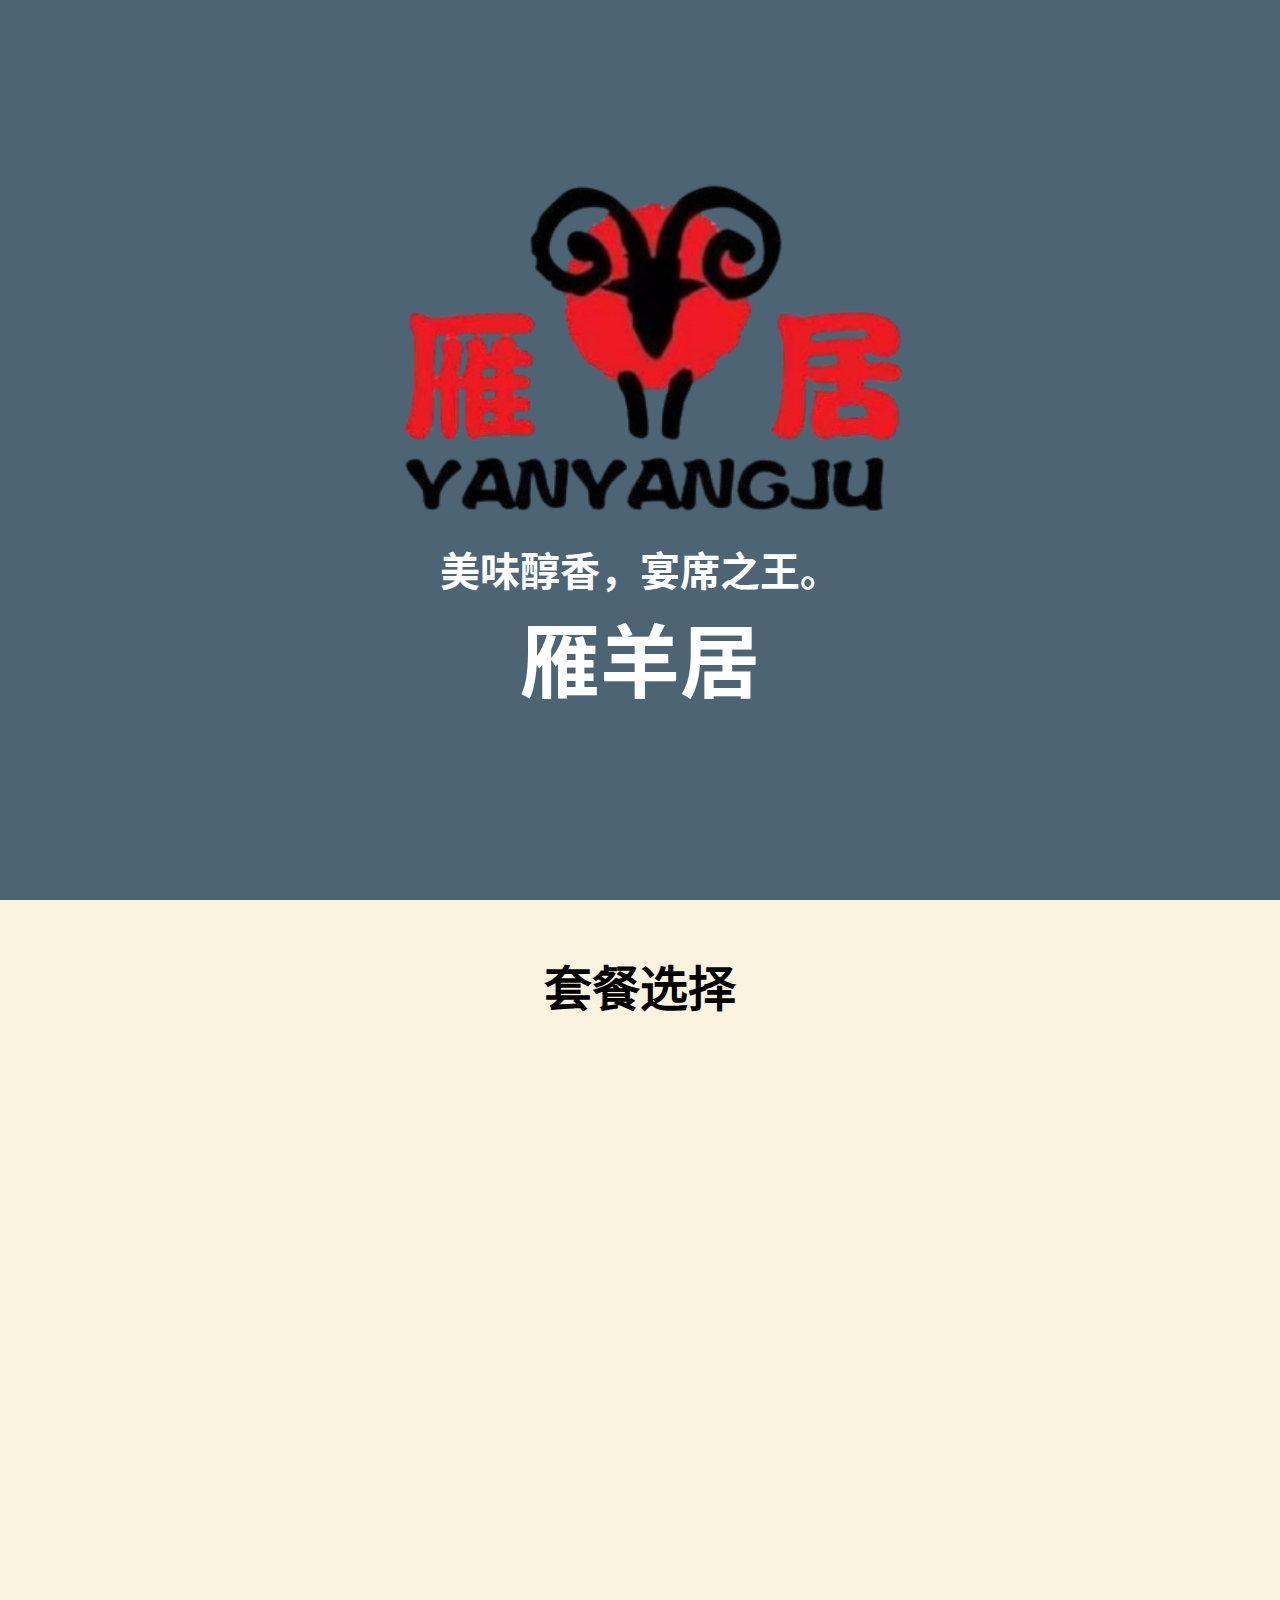
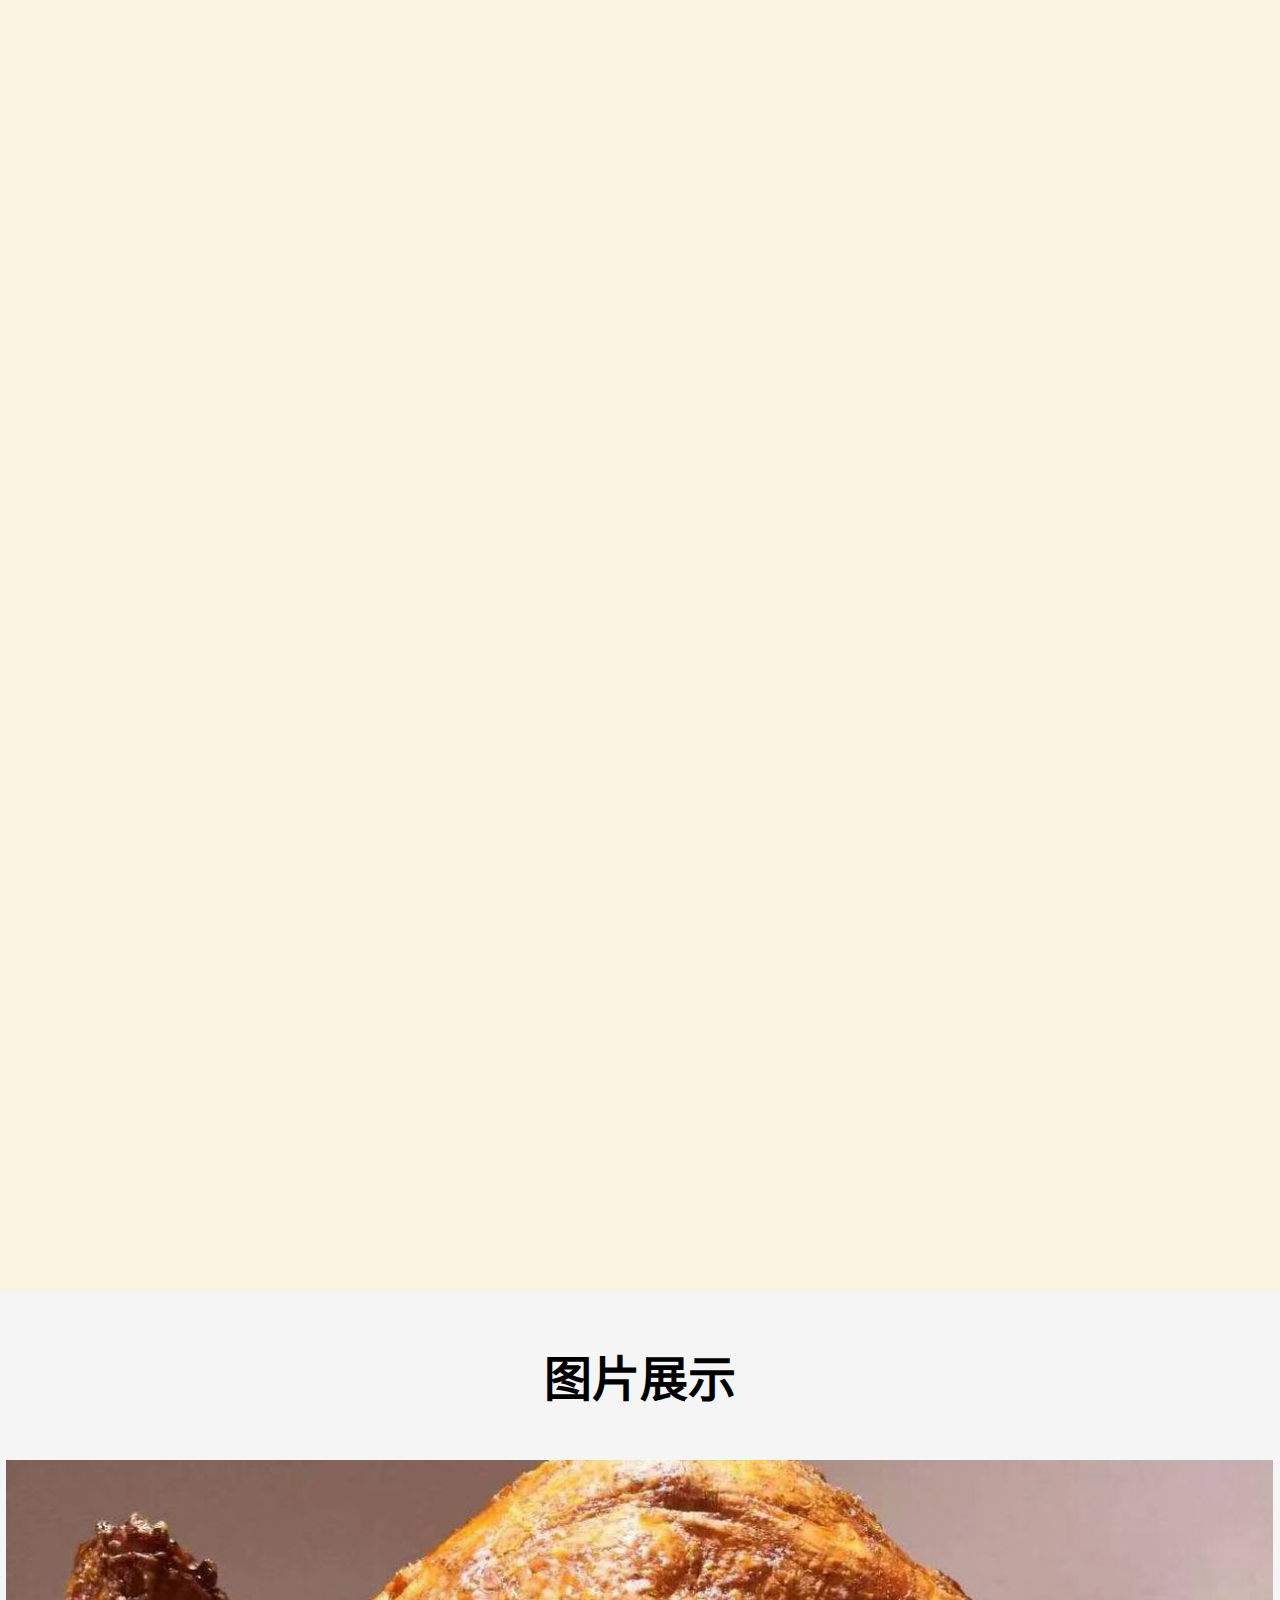
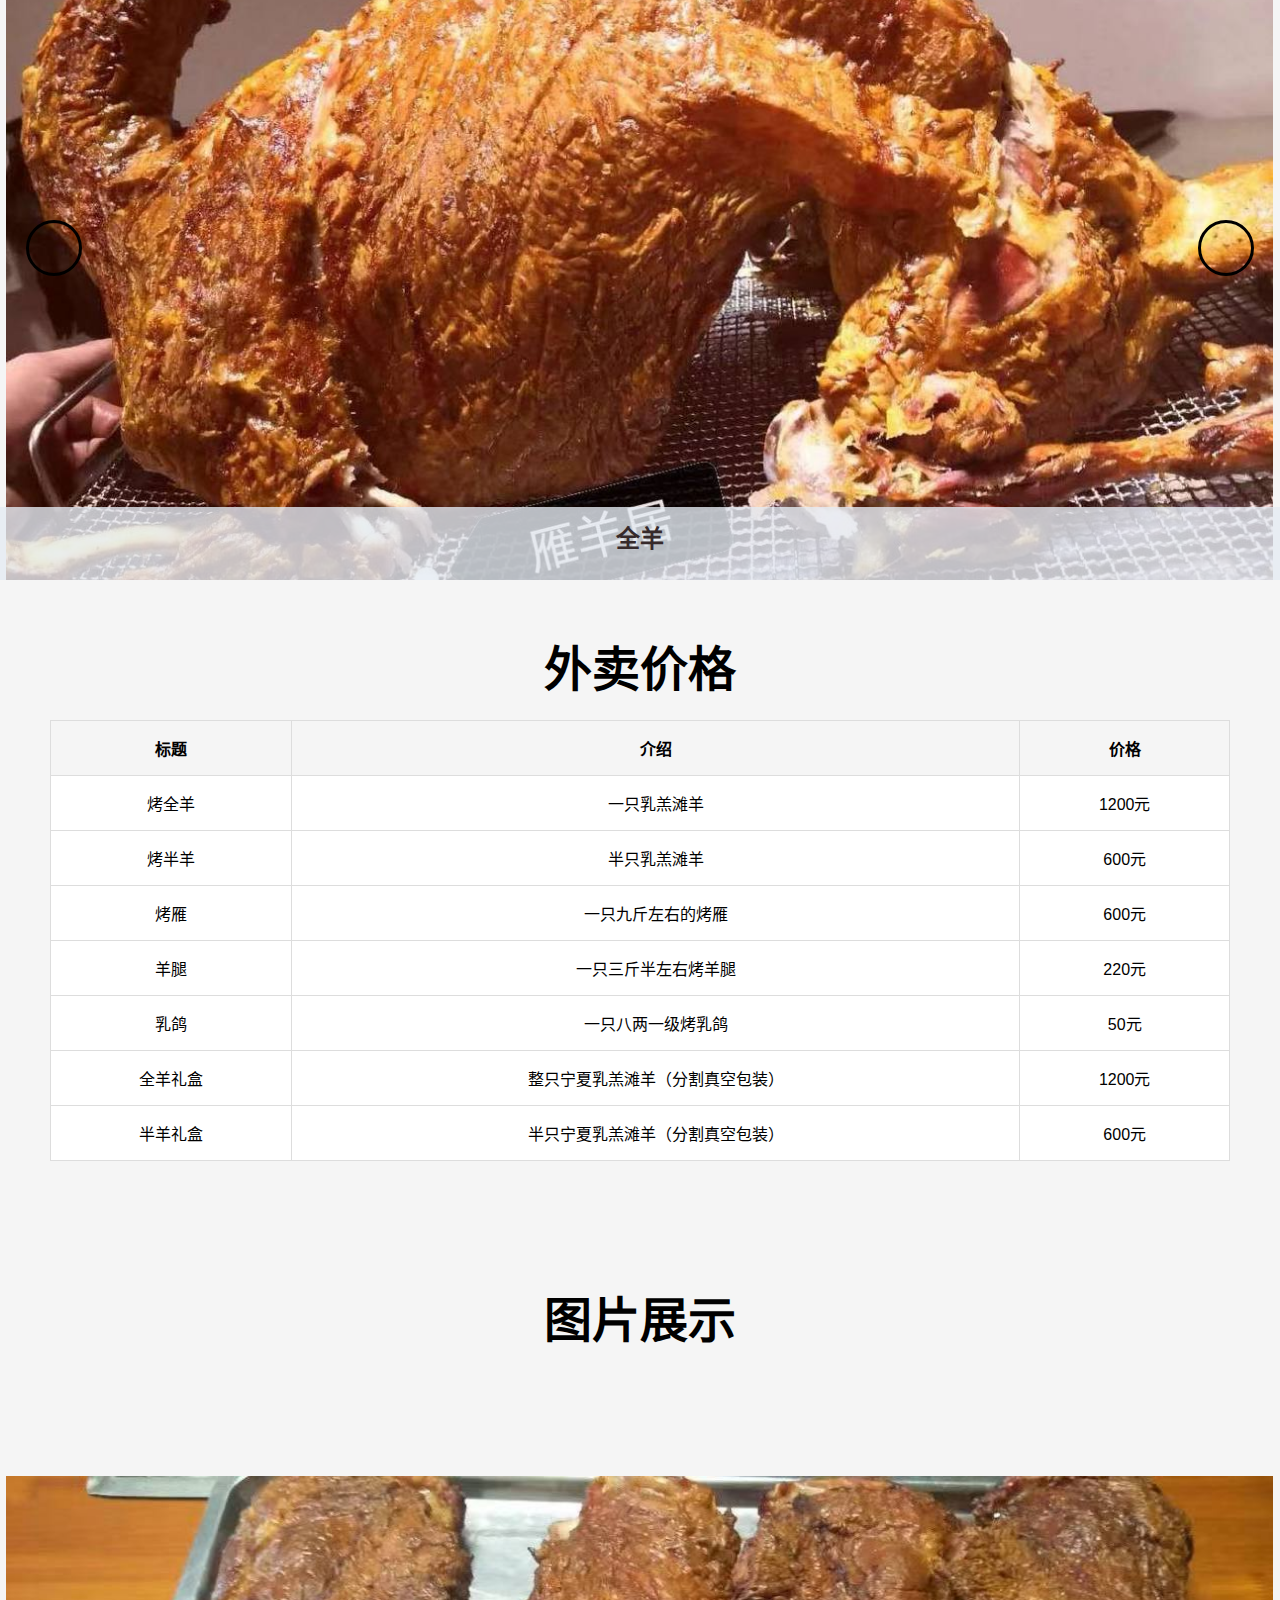
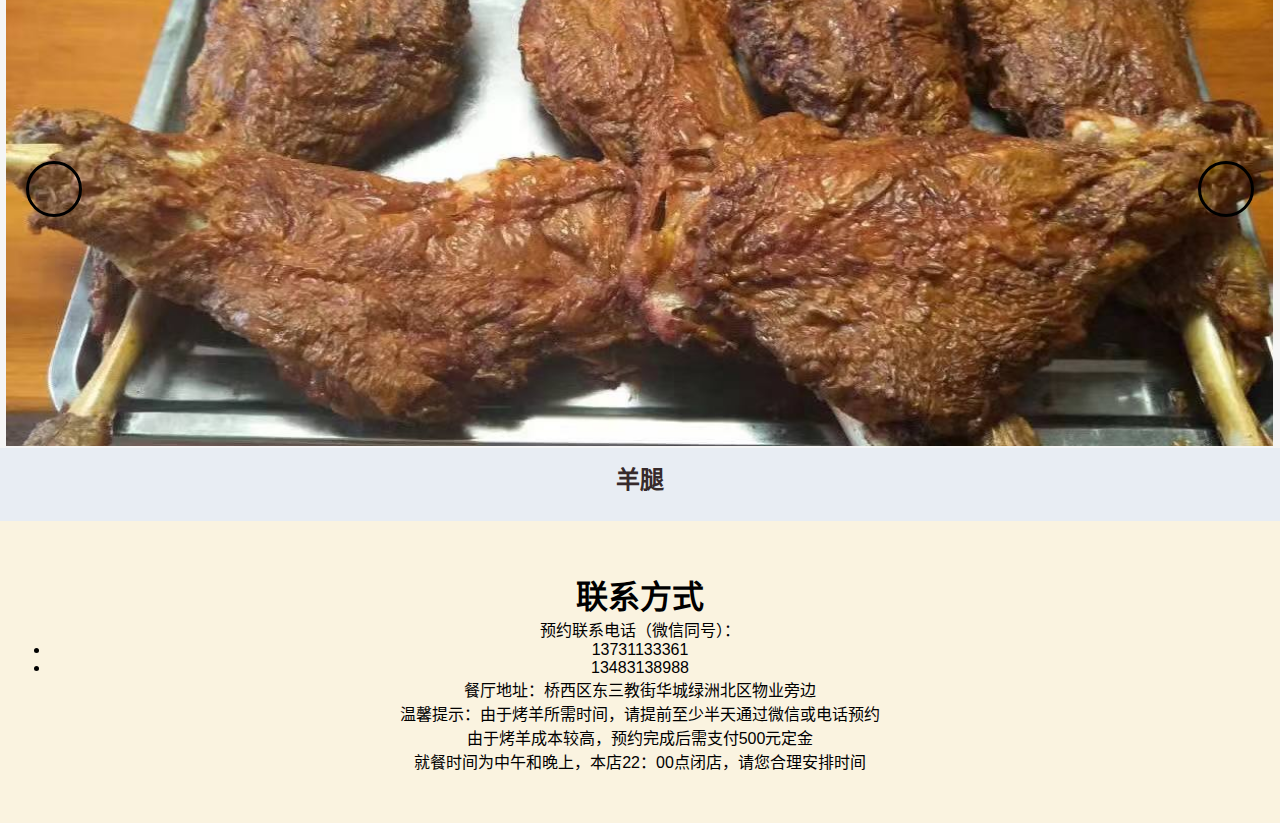
<file: index.html>
<!DOCTYPE html>
<html lang="zh-CN">
<head>
    <meta charset="UTF-8">
    <meta name="viewport" content="width=device-width, initial-scale=1.0">
    <title>雁羊居</title>
    <link rel="stylesheet" href="css/style.css">
</head>
<body>
    <!-- <nav class="nav">
        <div class="container">
            <h1 class="logo"><a href="#">雁羊居</a></h1>
            <ul>
                <li><a href="#section-intro">简介</a></li>
                <li><a href="#room">房间</a></li>
                <li><a href="#set">套餐</a></li>
                <li><a href="#single">外卖</a></li>
                <li><a href="#contact">联系</a></li>
            </ul>
        </div>
    </nav> -->
        <!-- Section 1 带入 -->
        <section id="top" class="section-intro">
            <!-- <div class="background" style="background-image: url('assets/images/image1.jpg');"> -->
                <div class="background-overlay"></div> <!-- 添加背景遮罩层 -->
                <div class="content-overlay">
                    <img src="assets/images/logo-removebg-preview.png" alt="logo" class="logo">
                    <h2>美味醇香，宴席之王。</h2>
                    <h1 class="custom-font">雁羊居</h1>
                </div>
            <!-- </div> -->
        </section>
    


</section>

<!-- Section 4 套餐 -->
    <section id="set" class="section-packages">
        <h1>套餐选择</h1>
        <div class="package">
            <!-- <div class="package-item card box" onclick="location.href='./set_meal/set1.html'">
                <div class="card-header">
                    <img src="assets/images/image8.jpg" alt="雁羊高照">
                </div>
                <div class="card-content">
                    <h2 class="card-title">雁羊高照</h2>
                    <p class="card-price">1880 元</p>
                </div>
            </div> -->
            <!-- onclick="location.href='./set_meal/set1.html'" -->
            
            <!-- <div class="package-item card box" onclick="location.href='./set_meal/set2.html'">
                <div class="card-header">
                    <img src="assets/images/image9.jpg" alt="全羊套餐">
                </div>
                <div class="card-content">
                    <h2 class="card-title">全羊套餐</h2>
                    <p class="card-price">1880 元</p>
                </div>
            </div> -->
        
            <!-- <div class="package-item card box" onclick="location.href='./set_meal/set3.html'">
                <div class="card-header">
                    <img src="assets/images/image10.jpg" alt="烤雁套餐">
                </div>
                <div class="card-content">
                    <h2 class="card-title">烤雁套餐</h2>
                    <p class="card-price">1480 元</p>
                </div>
            </div> -->
            <div class="details-item card box">
                <div class="card-content">
                    <h2 class="card-title">雁羊高照</h2>
                    <ul>
                        <div class = "main-dish">
                            <li>一只烤雁，两只烤乳鸽</li>
                            <li>半只乳羔滩羊</li>
                        </div>
                        </ul>
                        <ul>
                        <li>爽口配菜</li>
                        <li>餐前养生粥</li>
                        <li>两个烤馕</li>
                        <li>手抓饭</li>
                        <li>滋补羊汤</li>
                        <li>2例果盘</li>
                        <li>1880元</li>
                    </ul>
                    <!-- <a class="card-link" href="./set_meal/set3.html">点击获得详情</a> -->
                </div>
            </div>
            <!-- <div class="package-item card box" onclick="location.href='./set_meal/set4.html'">
                <div class="card-header">
                    <img src="assets/images/image11.jpg" alt="半羊套餐">
                </div>
                <div class="card-content">
                    <h2 class="card-title">半羊套餐</h2>
                    <p class="card-price">1280 元</p>
                </div>
            </div> -->
            <div class="details-item card box">
                <div class="card-content">
                    <h2 class="card-title">烤雁套餐</h2>
                    <ul>
                        <div class="main-dish">
                            <li>一只烤雁，一只羊腿</li>
                            <li>两只烤乳鸽</li>
                        </div>

                        </ul>
                        <ul>
                        <li>餐前养生粥</li>
                        <li>两个烤馕</li>
                        <li>手抓饭</li>
                        <li>滋补羊汤</li>
                        <li>2例果盘</li>
                        <li>1480元</li>
                    </ul>
                    <!-- <a class="card-link" href="./set_meal/set4.html">点击获得详情</a> -->
                </div>
            </div>
            <div class="details-item card box">
                <div class="card-content">
                    <h2 class="card-title">全羊套餐</h2>
                    <div class="main-dish">
                        <ul>
                            <li>一只乳羔滩羊</li>
                        </ul>
                    </div>
                    
                    <ul>
                        <li>爽口配菜</li>
                        <li>餐前养生粥</li>
                        <li>两个烤馕</li>
                        <li>手抓饭</li>
                        <li>滋补羊汤</li>
                        <li>2例果盘</li>
                        <li>1880元</li>
                    </ul>
                    <!-- <a class="card-link" href="./set_meal/set1.html">点击获得详情</a> -->
                </div>
            </div>
            <div class="details-item card box">
                <div class="card-content">
                    <h2 class="card-title">半羊套餐</h2>
                    <ul>
                        <div class="main-dish">
                            <li>半只乳羔滩羊</li>
                        </div>
                    </ul>
                    <ul>
                        <li>爽口配菜</li>
                        <li>餐前养生粥</li>
                        <li>两个烤馕</li>
                        <li>手抓饭</li>
                        <li>滋补羊汤</li>
                        <li>2例果盘</li>
                        <li>1280元</li>
                    </ul>
                    <!-- <a class="card-link" href="./set_meal/set2.html">点击获得详情</a> -->
                </div>
            </div>
        </div>
    </section>

   <!-- Section 5 外卖/就餐附加 -->
   
   <section id="single" class="section-5">
    <h1>图片展示</h1>
   </section>
   
<section class="slider">
    <div class="slide current">
        <div class="content">
            <h1>全羊</h1>
            <!-- <p>一只烤羊 - 1200 元</p> -->
        </div>
    </div>
    <div class="slide">
        <div class="content">
            <h1>烤雁</h1>
            <!-- <p>一只烤雁 - 600 元</p> -->
        </div>
    </div>
    <div class="slide">
        <div class="content">
            <h1>房间</h1>
            <!-- <p>整羊礼盒 - 1200 元</p> -->
        </div>
    </div>
    <div class="slide">
        <div class="content">
            <h1>房间</h1>
            <!-- <p>半羊礼盒 - 600 元</p> -->
        </div>
    </div>
    <div class="slide">
        <div class="content">
            <h1>房间</h1>
            <!-- <p>半羊礼盒 - 600 元</p> -->
        </div>
    </div>

    <!-- 将按钮放在滑动容器内 -->
    <div class="buttons">
        <button id="prev"><i class="fas fa-arrow-left"></i></button>
        <button id="next"><i class="fas fa-arrow-right"></i></button>
    </div>
</section>

<!-- Section 5 外卖价格 -->
<section id="price" class="section-5">
    <h1>外卖价格</h1>
    <table class="price-table">
        <thead>
            <tr>
                <th>标题</th>
                <th>介绍</th>
                <th>价格</th>
            </tr>
        </thead>
        <tbody>
            <tr>
                <td>烤全羊</td>
                <td>一只乳羔滩羊</td>
                <td>1200元</td>
            </tr>
            <tr>
                <td>烤半羊</td>
                <td>半只乳羔滩羊</td>
                <td>600元</td>
            </tr>
            <tr>
                <td>烤雁</td>
                <td>一只九斤左右的烤雁</td>
                <td>600元</td>
            </tr>
            <tr>
                <td>羊腿</td>
                <td>一只三斤半左右烤羊腿</td>
                <td>220元</td>
            </tr>
            <tr>
                <td>乳鸽</td>
                <td>一只八两一级烤乳鸽</td>
                <td>50元</td>
            </tr>
            <tr>
                <td>全羊礼盒</td>
                <td>整只宁夏乳羔滩羊（分割真空包装）</td>
                <td>1200元</td>
            </tr>
            <tr>
                <td>半羊礼盒</td>
                <td>半只宁夏乳羔滩羊（分割真空包装）</td>
                <td>600元</td>
            </tr>
        </tbody>
    </table>
</section>


<!-- Section 5 外卖/就餐附加 -->
   
<section id="single" class="section-5">
    <h1>图片展示</h1>
   </section>
   
<section class="slider">
    <div class="room-slide current">
        <div class="content">
            <h1>羊腿</h1>
            <!-- <p>一只烤羊 - 1200 元</p> -->
        </div>
    </div>
    <div class="room-slide">
        <div class="content">
            <h1>鸽子</h1>
            <!-- <p>一只烤雁 - 600 元</p> -->
        </div>
    </div>
    <div class="room-slide">
        <div class="content">
            <h1>全羊礼盒</h1>
            <!-- <p>整羊礼盒 - 1200 元</p> -->
        </div>
    </div>
    <div class="room-slide">
        <div class="content">
            <h1>半羊礼盒</h1>
            <!-- <p>半羊礼盒 - 600 元</p> -->
        </div>
    </div>
    <div class="room-slide">
        <div class="content">
            <h1>全羊加两只鸽子</h1>
            <!-- <p>半羊礼盒 - 600 元</p> -->
        </div>
    </div>

    <!-- 将按钮放在滑动容器内 -->
    <div class="buttons">
        <button id="room-prev"><i class="fas fa-arrow-left"></i></button>
        <button id="room-next"><i class="fas fa-arrow-right"></i></button>
    </div>
</section>

    <!-- Section 6 联系方式 -->
    <section id="contact" class="section-contact">
        <h1>联系方式</h1>
        <p>预约联系电话（微信同号）：</p>
        <ul>
            <li>13731133361</li>
            <li>13483138988</li>
        </ul>
        <p>餐厅地址：桥西区东三教街华城绿洲北区物业旁边</p>
        <p>温馨提示：由于烤羊所需时间，请提前至少半天通过微信或电话预约</p>
        <p>由于烤羊成本较高，预约完成后需支付500元定金</p>
        <p>就餐时间为中午和晚上，本店22：00点闭店，请您合理安排时间</p>
    </section>

    <script src="js/script.js"></script>
</body>
</html>
</file>
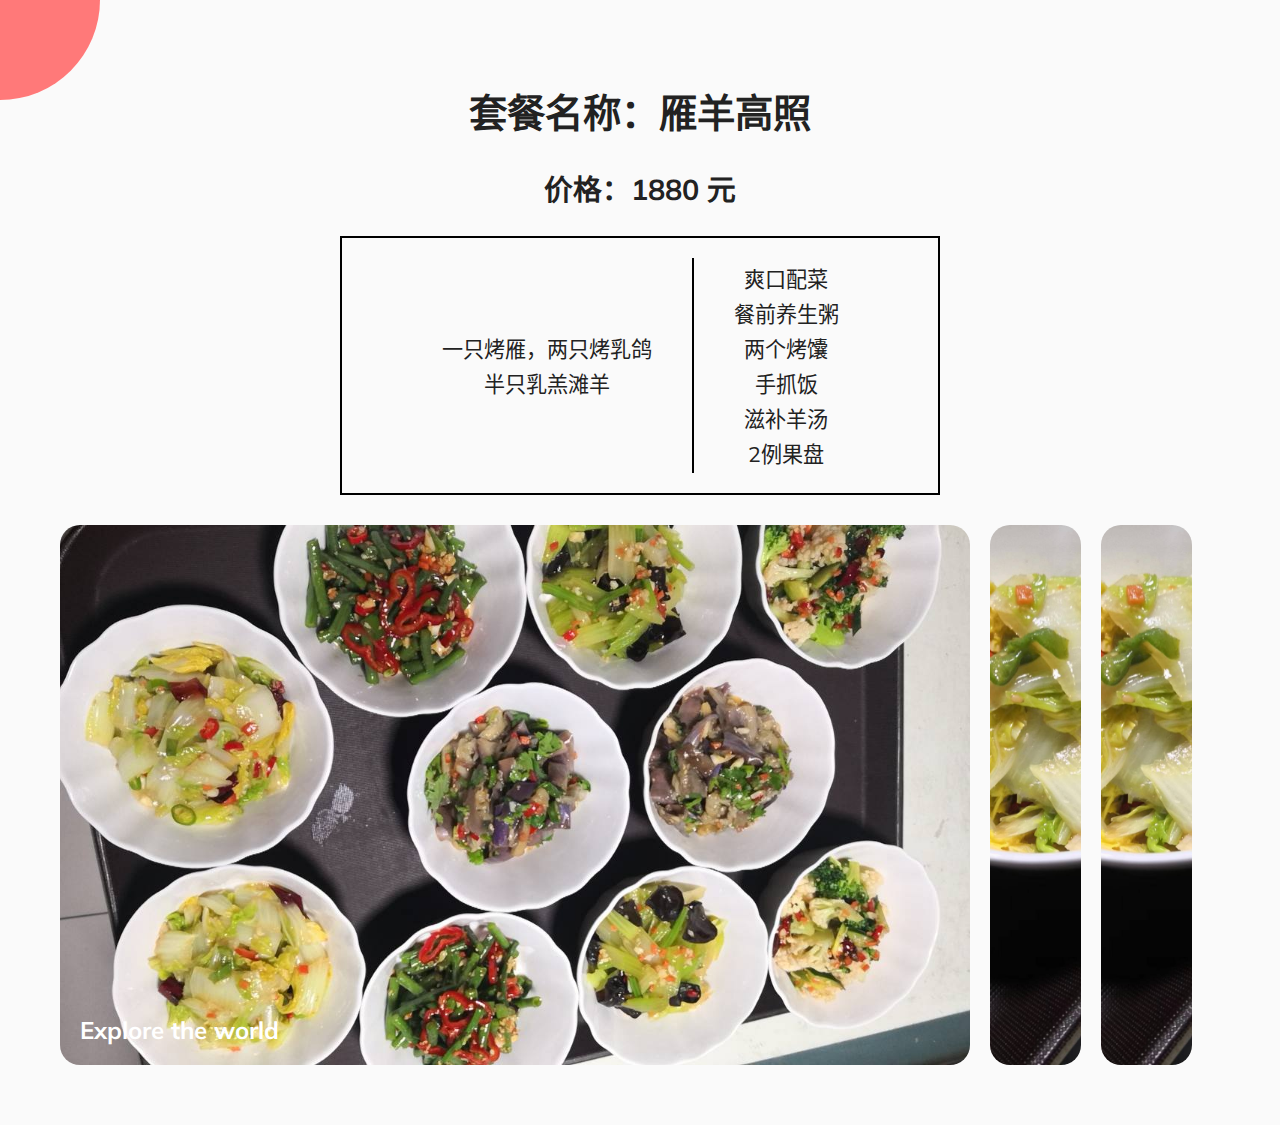
<file: set_meal/set1.html>
<!DOCTYPE html>
<html lang="zh-CN">
<head>
    <meta charset="UTF-8">
    <meta name="viewport" content="width=device-width, initial-scale=1.0, user-scalable=no">
    <title>雁羊居 - 雁羊高照套餐</title>
    <link rel="stylesheet" href="../css/meal_style.css">
    <link rel="stylesheet" href="https://cdnjs.cloudflare.com/ajax/libs/font-awesome/5.14.0/css/all.min.css"
            integrity="sha512-1PKOgIY59xJ8Co8+NE6FZ+LOAZKjy+KY8iq0G4B3CyeY6wYHN3yt9PW0XpSriVlkMXe40PTKnXrLnZ9+fkDaog=="
            crossorigin="anonymous" />
</head>

<body>


  <div class="container2"> 
    <div class="circle-container">
      <div class="circle">
        <button id="close">
          <i class="fas fa-times"></i>
        </button>
        <button id="open">
          <i class="fas fa-bars"></i>
        </button>
      </div>
    </div>
<!-- 新增的套餐信息部分 -->
<div class="meal-info">
    <h2>套餐名称：雁羊高照</h2>
    <p>价格：1880 元</p>
    <div class="meal-box">
        <div class="meal-list">
            <ul>
              <li>一只烤雁，两只烤乳鸽</li>
              <li>半只乳羔滩羊</li>
            </ul>
            <div class="divider"></div> <!-- 添加分隔线 -->
            <ul>
              <li>爽口配菜</li>
              <li>餐前养生粥</li>
              <li>两个烤馕</li>
              <li>手抓饭</li>
              <li>滋补羊汤</li>
              <li>2例果盘</li>
            </ul>
        </div>
    </div>
</div>

<!-- 图片展示部分 -->
<div class="container">
  <div
    class="panel active"
    style="
      background-image: url('../assets/images/set1_1.jpg');
    "
  >
    <h3>Explore the world</h3>
  </div>
  <div
    class="panel"
    style="
      background-image: url('../assets/images/set1_2.jpg');
    "
  >
    <h3>Explore the world</h3>
  </div>
  <div
    class="panel"
    style="
      background-image: url('../assets/images/set1_3.jpg');
    "
  >
    <h3>Explore the world</h3>
  </div>
</div>
</div>
<nav>
  <ul>
    <li><i class="fas fa-home"></i> <a href="../index.html"> 返回</a></li>
    <li><i class="fas fa-utensils"></i><a href="./set1.html" class="current"> 套餐一</a></li>
    <li><i class="fas fa-utensils"></i><a href="./set2.html"> 套餐二</a></li>
    <li><i class="fas fa-utensils"></i><a href="./set3.html"> 套餐三</a></li>
    <li><i class="fas fa-utensils"></i><a href="./set4.html"> 套餐四</a></li>
  </ul>
</nav>
<script src="../js/meal.js"></script>
</body>
</html>
</file>
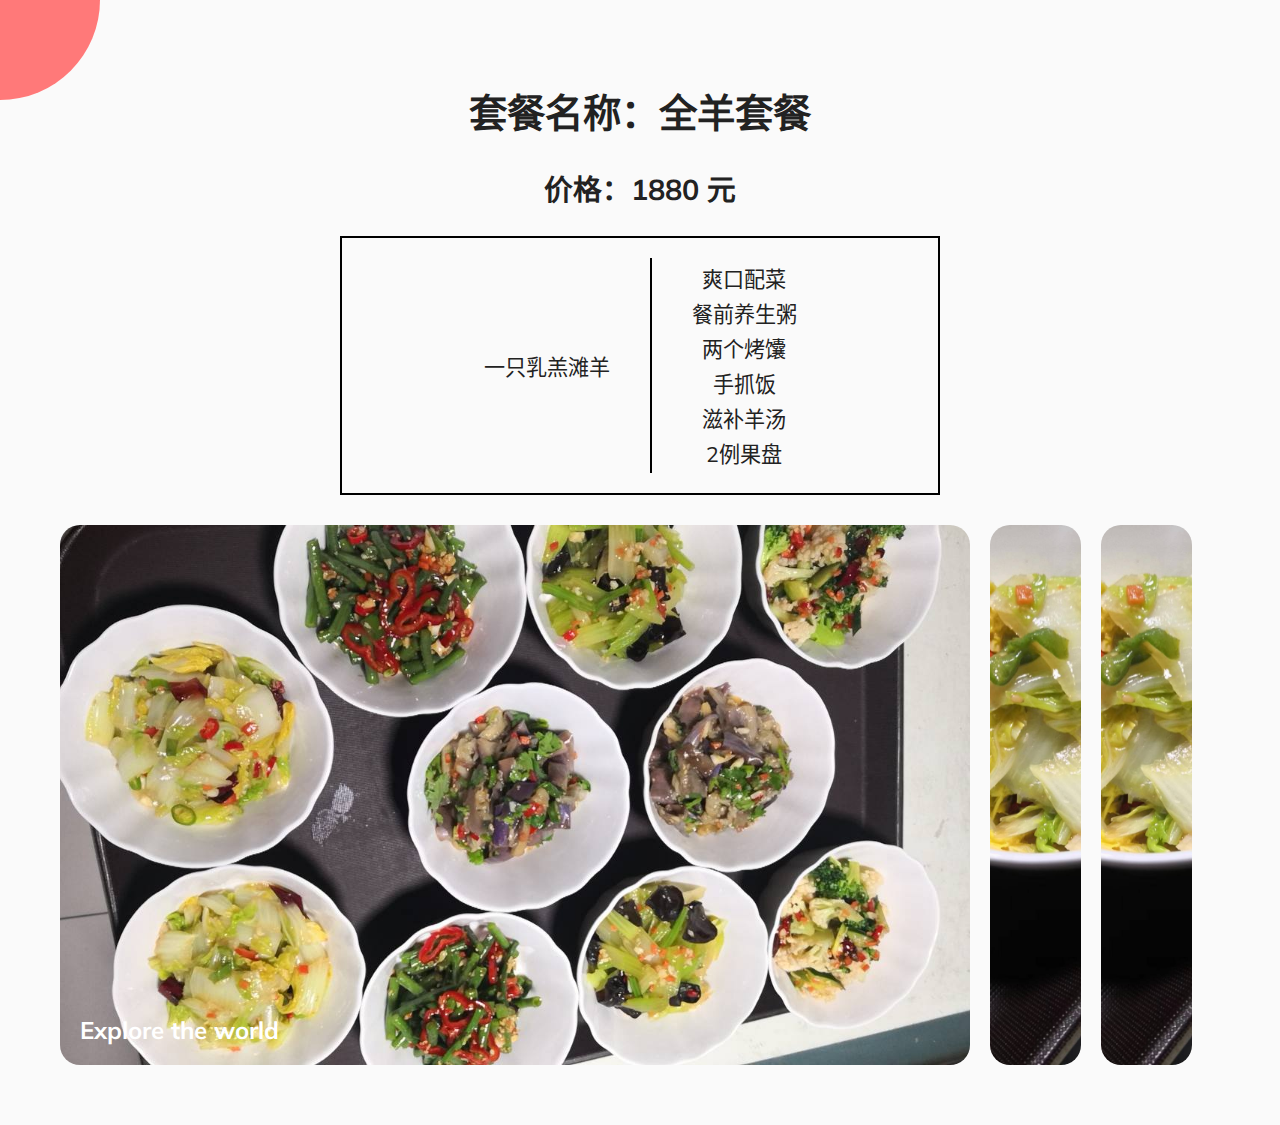
<file: set_meal/set2.html>
<!DOCTYPE html>
<html lang="zh-CN">
<head>
    <meta charset="UTF-8">
    <meta name="viewport" content="width=device-width, initial-scale=1.0">
    <title>雁羊居 - 全羊套餐</title>
    <link rel="stylesheet" href="../css/meal_style.css">
    <link rel="stylesheet" href="https://cdnjs.cloudflare.com/ajax/libs/font-awesome/5.14.0/css/all.min.css"
            integrity="sha512-1PKOgIY59xJ8Co8+NE6FZ+LOAZKjy+KY8iq0G4B3CyeY6wYHN3yt9PW0XpSriVlkMXe40PTKnXrLnZ9+fkDaog=="
            crossorigin="anonymous" />
</head>

<body>


  <div class="container2"> 
    <div class="circle-container">
      <div class="circle">
        <button id="close">
          <i class="fas fa-times"></i>
        </button>
        <button id="open">
          <i class="fas fa-bars"></i>
        </button>
      </div>
    </div>
<!-- 新增的套餐信息部分 -->
<div class="meal-info">
    <h2>套餐名称：全羊套餐</h2>
    <p>价格：1880 元</p>
    <div class="meal-box">
        <div class="meal-list">
            <ul>
              <li>一只乳羔滩羊</li>
            </ul>
            <div class="divider"></div> <!-- 添加分隔线 -->
            <ul>
              <li>爽口配菜</li>
              <li>餐前养生粥</li>
              <li>两个烤馕</li>
              <li>手抓饭</li>
              <li>滋补羊汤</li>
              <li>2例果盘</li>
            </ul>
        </div>
    </div>
</div>

<!-- 图片展示部分 -->
<div class="container">
  <div
    class="panel active"
    style="
      background-image: url('../assets/images/set1_1.jpg');
    "
  >
    <h3>Explore the world</h3>
  </div>
  <div
    class="panel"
    style="
      background-image: url('../assets/images/set1_2.jpg');
    "
  >
    <h3>Explore the world</h3>
  </div>
  <div
    class="panel"
    style="
      background-image: url('../assets/images/set1_3.jpg');
    "
  >
    <h3>Explore the world</h3>
  </div>
</div>
</div>
<nav>
  <ul>
    <li><i class="fas fa-home"></i> <a href="../index.html"> 返回</a></li>
    <li><i class="fas fa-utensils"></i><a href="./set1.html"> 套餐一</a></li>
    <li><i class="fas fa-utensils"></i><a href="./set2.html" class="current"> 套餐二</a></li>
    <li><i class="fas fa-utensils"></i><a href="./set3.html"> 套餐三</a></li>
    <li><i class="fas fa-utensils"></i><a href="./set4.html"> 套餐四</a></li>
  </ul>
</nav>
<script src="../js/meal.js"></script>
</body>
</html>
</file>
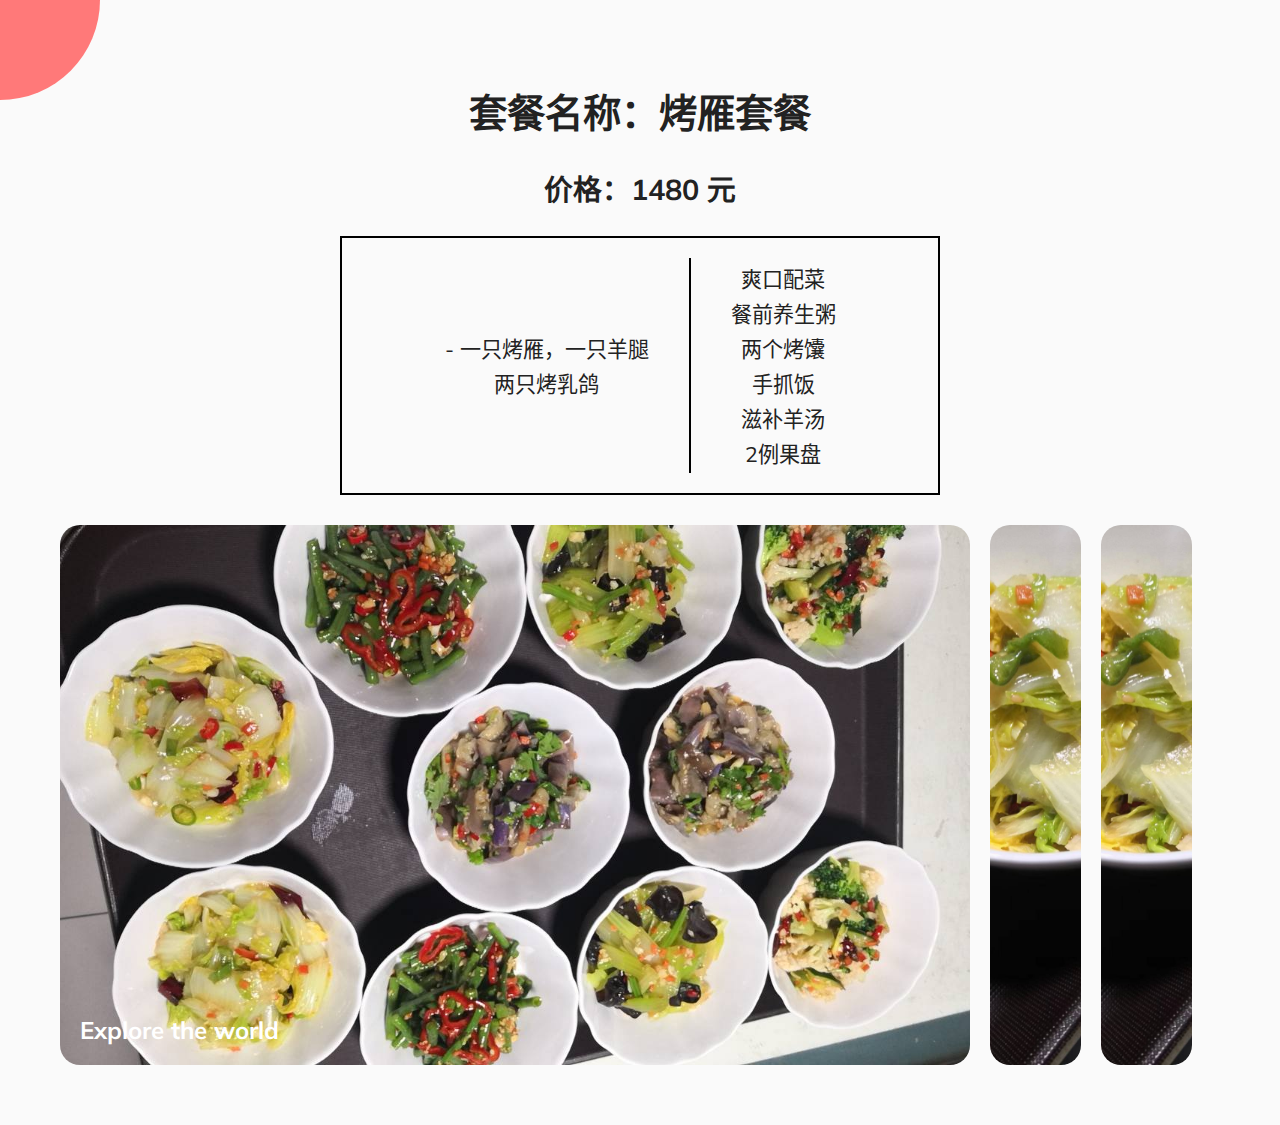
<file: set_meal/set3.html>
<!DOCTYPE html>
<html lang="zh-CN">
<head>
    <meta charset="UTF-8">
    <meta name="viewport" content="width=device-width, initial-scale=1.0">
    <title>雁羊居 - 烤雁套餐</title>
    <link rel="stylesheet" href="../css/meal_style.css">
    <link rel="stylesheet" href="https://cdnjs.cloudflare.com/ajax/libs/font-awesome/5.14.0/css/all.min.css"
            integrity="sha512-1PKOgIY59xJ8Co8+NE6FZ+LOAZKjy+KY8iq0G4B3CyeY6wYHN3yt9PW0XpSriVlkMXe40PTKnXrLnZ9+fkDaog=="
            crossorigin="anonymous" />
</head>

<body>


  <div class="container2"> 
    <div class="circle-container">
      <div class="circle">
        <button id="close">
          <i class="fas fa-times"></i>
        </button>
        <button id="open">
          <i class="fas fa-bars"></i>
        </button>
      </div>
    </div>
<!-- 新增的套餐信息部分 -->
<div class="meal-info">
    <h2>套餐名称：烤雁套餐</h2>
    <p>价格：1480 元</p>
    <div class="meal-box">
        <div class="meal-list">
            <ul>
              <li>- 一只烤雁，一只羊腿</li>
              <li>两只烤乳鸽</li>
            </ul>
            <div class="divider"></div> <!-- 添加分隔线 -->
            <ul>
              <li>爽口配菜</li>
              <li>餐前养生粥</li>
              <li>两个烤馕</li>
              <li>手抓饭</li>
              <li>滋补羊汤</li>
              <li>2例果盘</li>
            </ul>
        </div>
    </div>
</div>

<!-- 图片展示部分 -->
<div class="container">
  <div
    class="panel active"
    style="
      background-image: url('../assets/images/set1_1.jpg');
    "
  >
    <h3>Explore the world</h3>
  </div>
  <div
    class="panel"
    style="
      background-image: url('../assets/images/set1_2.jpg');
    "
  >
    <h3>Explore the world</h3>
  </div>
  <div
    class="panel"
    style="
      background-image: url('../assets/images/set1_3.jpg');
    "
  >
    <h3>Explore the world</h3>
  </div>
</div>
</div>
<nav>
  <ul>
    <li><i class="fas fa-home"></i> <a href="../index.html"> 返回</a></li>
    <li><i class="fas fa-utensils"></i><a href="./set1.html"> 套餐一</a></li>
    <li><i class="fas fa-utensils"></i><a href="./set2.html"> 套餐二</a></li>
    <li><i class="fas fa-utensils"></i><a href="./set3.html" class="current"> 套餐三</a></li>
    <li><i class="fas fa-utensils"></i><a href="./set4.html"> 套餐四</a></li>
  </ul>
</nav>
<script src="../js/meal.js"></script>
</body>
</html>
</file>
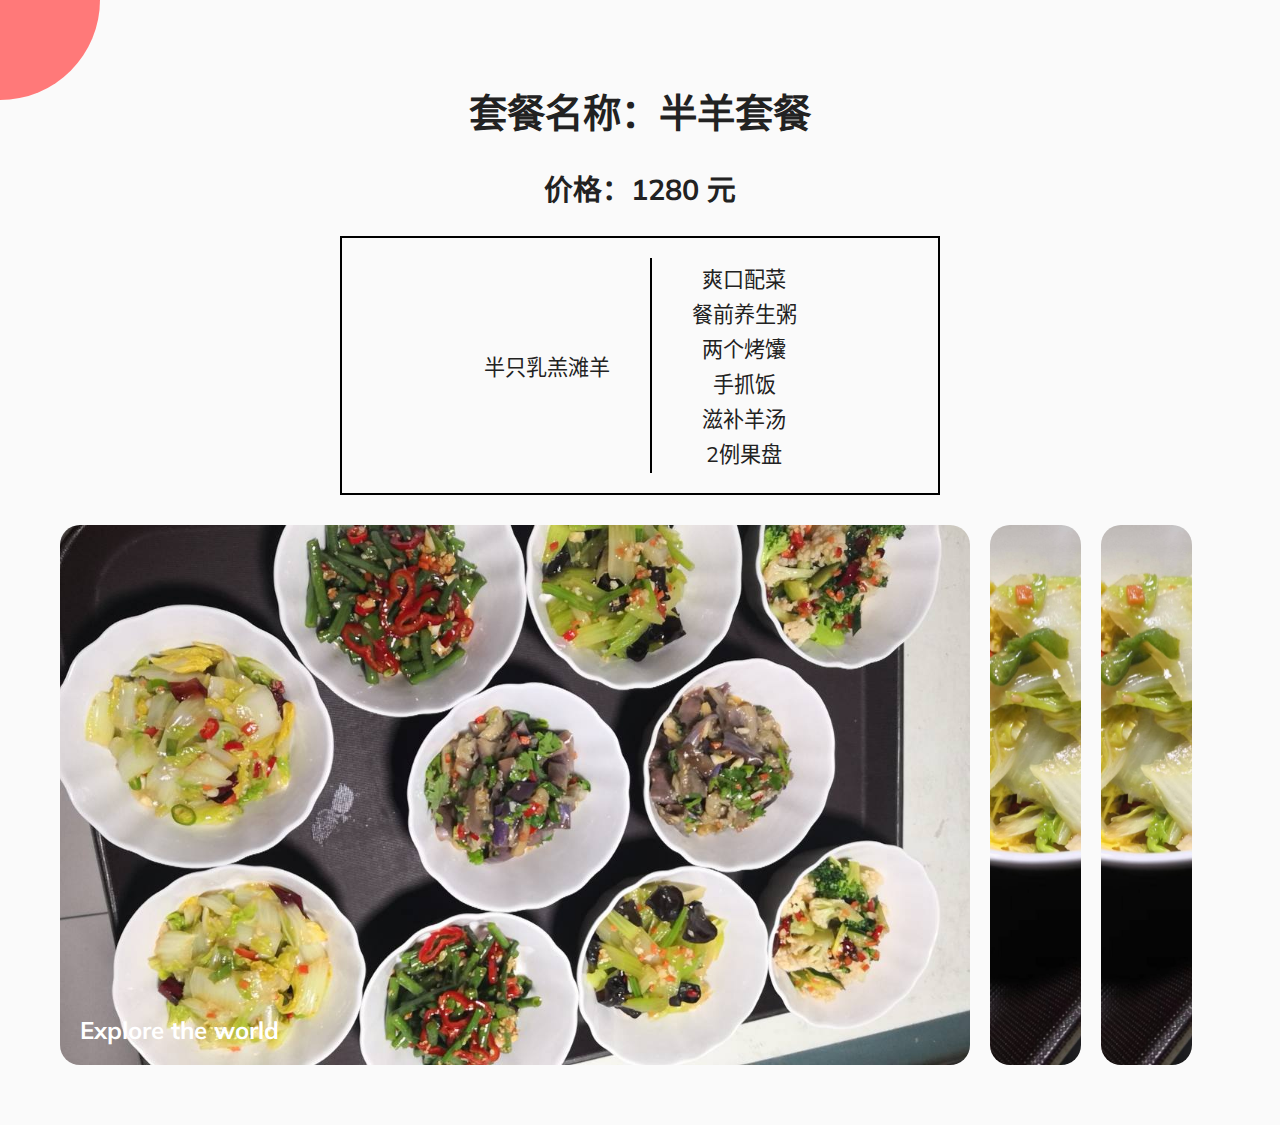
<file: set_meal/set4.html>
<!DOCTYPE html>
<html lang="zh-CN">
<head>
    <meta charset="UTF-8">
    <meta name="viewport" content="width=device-width, initial-scale=1.0">
    <title>雁羊居 - 半羊套餐</title>
    <link rel="stylesheet" href="../css/meal_style.css">
    <link rel="stylesheet" href="https://cdnjs.cloudflare.com/ajax/libs/font-awesome/5.14.0/css/all.min.css"
            integrity="sha512-1PKOgIY59xJ8Co8+NE6FZ+LOAZKjy+KY8iq0G4B3CyeY6wYHN3yt9PW0XpSriVlkMXe40PTKnXrLnZ9+fkDaog=="
            crossorigin="anonymous" />
</head>

<body>


  <div class="container2"> 
    <div class="circle-container">
      <div class="circle">
        <button id="close">
          <i class="fas fa-times"></i>
        </button>
        <button id="open">
          <i class="fas fa-bars"></i>
        </button>
      </div>
    </div>
<!-- 新增的套餐信息部分 -->
<div class="meal-info">
    <h2>套餐名称：半羊套餐</h2>
    <p>价格：1280 元</p>
    <div class="meal-box">
        <div class="meal-list">
            <ul>
              <li>半只乳羔滩羊</li>
            </ul>
            <div class="divider"></div> <!-- 添加分隔线 -->
            <ul>
              <li>爽口配菜</li>
              <li>餐前养生粥</li>
              <li>两个烤馕</li>
              <li>手抓饭</li>
              <li>滋补羊汤</li>
              <li>2例果盘</li>
            </ul>
        </div>
    </div>
</div>

<!-- 图片展示部分 -->
<div class="container">
  <div
    class="panel active"
    style="
      background-image: url('../assets/images/set1_1.jpg');
    "
  >
    <h3>Explore the world</h3>
  </div>
  <div
    class="panel"
    style="
      background-image: url('../assets/images/set1_2.jpg');
    "
  >
    <h3>Explore the world</h3>
  </div>
  <div
    class="panel"
    style="
      background-image: url('../assets/images/set1_3.jpg');
    "
  >
    <h3>Explore the world</h3>
  </div>
</div>
</div>
<nav>
  <ul>
    <li><i class="fas fa-home"></i> <a href="../index.html"> 返回</a></li>
    <li><i class="fas fa-utensils"></i><a href="./set1.html"> 套餐一</a></li>
    <li><i class="fas fa-utensils"></i><a href="./set2.html"> 套餐二</a></li>
    <li><i class="fas fa-utensils"></i><a href="./set3.html"> 套餐三</a></li>
    <li><i class="fas fa-utensils"></i><a href="./set4.html" class="current"> 套餐四</a></li>
  </ul>
</nav>
<script src="../js/meal.js"></script>
</body>
</html>
</file>
<file: css/style.css>
/* 通用样式 */
body, h1, h2, h3, h4, p, ul {
    margin: 0;
    padding: 0;
    font-family: Arial, sans-serif;
}

img {
    max-width: 100%;
    display: block;
}

/* Section 1 带入 */
.section-intro {
    position: relative;
    height: 100vh;
    overflow: hidden;
}

.background {
    position: absolute;
    top: 0;
    left: 0;
    width: 100%;
    height: 100%;
    background-size: cover;
    background-position: center center;
    z-index: -1; /* 背景在最底层 */
    overflow: hidden;
}

.background-overlay {
    position: absolute;
    top: 0;
    left: 0;
    width: 100%;
    height: 100%;
    background: #4c6473;; /* 半透明黑色遮罩，调整透明度 */
    z-index: -1; /* 遮罩层在背景图上，保持在内容下方 */
}

.content-overlay {
    display: flex;
    flex-direction: column;
    align-items: center;
    justify-content: center;
    height: 100%;
    text-align: center;
    color: white;
    position: relative;
    z-index: 1; /* 确保内容在遮罩层和背景之上 */
}

.logo {
    width: 600px;
    margin-bottom: 10px;
}

.custom-font {
    font-family: 'Noto Sans CJK SC', 'WenQuanYi Zen Hei', 'Microsoft YaHei', 'PingFang SC', sans-serif;
    font-size: 5em;
    font-weight: bold;
    margin-bottom: 10px;
}

h2 {
    font-family: 'Noto Sans CJK SC', 'WenQuanYi Zen Hei', 'Microsoft YaHei', 'PingFang SC', sans-serif;
    font-size: 2.5em;
    margin-top: 0;
    padding-top: 0;
}
/* Section 2 简介 */
.section-about {
    display: flex;
    padding: 0;
    background-color: #faf3e0; /* 浅米黄色背景 */
    z-index: -2;
    flex-direction: column; /* 将左右排列改为竖直排列 */
}


.background-overlay-2 {
    position: absolute;
    top: 0;
    left: 0;
    width: 100%;
    height: 100%;
    background: rgba(0, 0, 0, 0.18); /* 半透明黑色遮罩，调整透明度 */
    z-index: -1; /* 遮罩层在背景图上，保持在内容下方 */
}


.about-right {
    flex: none;
    width: 100%; /* 设置宽度为 100% */
    padding: 20px; /* 给每个部分适当的内边距 */
    display: flex;
    flex-direction: column;
    justify-content: center;
    align-items: flex-start;
}

.about-item {
    display: flex;
    margin-bottom: 40px;
    flex-direction: column; /* 图片和文字竖直排列 */
    align-items: center; /* 水平居中 */
    text-align: center; /* 文本居中 */
}

.about-item img {
    max-width: 300px; /* 确保图片的最大宽度 */
    height: auto; /* 保持图片的比例 */
    object-fit: cover; /* 确保图片填充容器并裁剪多余部分 */
    width: 300px; /* 调整图片宽度 */
    margin-right: 0; /* 取消右边距 */
    margin-bottom: 20px; /* 为图片增加下方的间隙 */
}
.text-content {
    align-items: center; /* 内容居中 */
}
.text-content h3 {
    font-family: 'Noto Sans CJK SC', 'WenQuanYi Zen Hei', 'Microsoft YaHei', 'PingFang SC', sans-serif;
    font-size: 2em;
    font-weight: bold;
    margin-bottom: 0px;
    color: #333;
}

.text-content h4 {
    font-family: 'Noto Sans CJK SC', 'WenQuanYi Zen Hei', 'Microsoft YaHei', 'PingFang SC', sans-serif;
    font-size: 1.6em;
    font-weight: normal;
    margin-top: 0px;
    color: orange;
}

/* 调整 image2 的背景图实现视差滚动效果 */
.about-left {
    background-attachment: fixed;
}

/* Section 3 房间部分 */
.section-room {
  text-align: center;
  padding: 0;
  background-color: #f5f5f5;
}

.section-room h1 {
  font-size: 3em;
  margin-bottom: 0px;
}

/* 房间幻灯片样式 */
.room-slider {
  position: relative;
  width: 100vw;
  height: 80vh;
  text-align: center;
  padding: 10px;
  overflow: hidden;
  background-color: #f5f5f5;
}

.room-slide {
  position: absolute;
  top: 0;
  left: 0;
  width: 100%;
  height: 100%;
  opacity: 0;
  transition: opacity 0.4s ease-in-out;
}

.room-slide.current {
  opacity: 1;
}

.room-slide .content {
  position: absolute;
  bottom: -300px;
  left: 0;
  width: 100%;
  opacity: 0;
  background-color: rgba(229, 235, 243, 0.8);
  color: #495b73;
  padding: 1rem;
  line-height: 1.3;
}

.room-slide .content h1 {
  margin-bottom: 0.625rem;
  color: #362a2b;
  font-size: 1.5rem;
}

.room-slide.current .content {
  opacity: 1;
  transform: translateY(-300px);
  transition: all 0.7s ease-in-out;
}

/* 外卖图片 */
.room-slide:first-child {
  background: url('../assets/images/image15.jpg') no-repeat center center/cover;
  background-size: 99%;
}

.room-slide:nth-child(2) {
  background: url('../assets/images/gezi.jpg') no-repeat center center/cover;
  /* background-size: 50%; */
}

.room-slide:nth-child(3) {
  background: url('../assets/images/quanyanglihe.jpg') no-repeat center center/cover;
  /* background-size: 50%; */
}

.room-slide:nth-child(4) {
  background: url('../assets/images/banyanglihe.jpg') no-repeat center center/cover;
  /* background-size: 50%; */
}

.room-slide:nth-child(5) {
  background: url('../assets/images/quanyanggezi.jpg') no-repeat center center/cover;
  /* background-size: 50%; */
}

/* 左右箭头按钮样式 */
.buttons button#room-prev {
  position: absolute;
  top: 50%;
  left: 2%;
}

.buttons button#room-next {
  position: absolute;
  top: 50%;
  right: 2%;
}

.buttons button {
  border: 3px solid white;
  background-color: transparent;
  color: #e5ebf3;
  cursor: pointer;
  padding: 25px 25px;
  border-radius: 50%;
  outline: none;
}

.buttons button:hover {
  background-color: #e5ebf3;
  color: #362a2b;
}

/* Section 4 套餐 */
.section-packages {
    text-align: center;
    padding: 50px;
    background-color: #faf3e0; /* 浅米黄色背景 */
}

.section-packages h1 {
    font-size: 3em; /* 放大套餐选择标题 */
    margin-bottom: 40px;
}

/* 大屏幕布局 */
.package {
    display: flex;
    justify-content: space-between;
    margin-bottom: 20px;
    align-items: stretch; /* 保证卡片高度一致 */
    flex-direction: column;
}

.card {
    display: flex;
    flex-direction: column;
    justify-content: space-between;
    height: 100%; /* 设置卡片的高度为100% */
    position: relative; /* 为点击链接定位 */
}

.card-content {
    flex-grow: 1; /* 使内容部分可以填满卡片 */
}

.package-item, .details-item {
    text-align: center;
    width: 100%; /* 左侧和右侧各占50%宽度 */
    padding: 20px;
    box-shadow: 0 2px 10px rgba(0, 0, 0, 0.2); /* 卡片阴影 */
    border-radius: 10px;
    background-color: white; /* 卡片背景色 */
    margin-bottom: 20px; /* 卡片之间的间隙 */
    cursor: pointer;
    transition: transform 0.3s ease-in-out;
    min-height: 100%; /* 强制所有卡片的最小高度一致 */
}

.package-item:hover, .details-item:hover {
    transform: scale(1.05); /* 鼠标悬停时卡片放大效果 */
}

.card-header img {
    object-fit: cover;
    width: 100%;
    height: 200px;
    border-top-left-radius: 10px;
    border-top-right-radius: 10px;
}

.card-title {
    font-size: 1.5em; /* 套餐名字字体较小 */
    margin-bottom: 10px;
}

.card-price {
    font-size: 1.2em;
    color: #777;
    margin-top: 5px;
}

.card-link {
    position: absolute;
    bottom: 10px;
    right: 10px;
    color: blue;
    text-decoration: underline;
}

.main-dish {
    color: red;
}
.details-item ul {
    list-style-type: disc;
    margin-left: 20px;
    margin-bottom: 10px;
    font-size: 1.2em;
}

.details-item a.card-link {
    position: absolute;
    bottom: 10px;
    right: 10px;
}


/* Section 6 联系方式 */
.section-contact {
    text-align: center;
    padding: 50px;
    background-color: #faf3e0; /* 浅米黄色背景 */
}


/* 全局设置，确保所有元素不会超出屏幕宽度 */
* {
    box-sizing: border-box;
    margin: 0;
    padding: 0;
}

/* HTML 和 body 设置 */
html, body {
    width: 100%;
    overflow-x: hidden; /* 禁止水平滚动 */
    margin: 0;
    padding: 0;
}

/* 确保所有 section 在小屏幕时不超出屏幕宽度 */
body {
    max-width: 100vw; /* 确保 body 的最大宽度为视口宽度 */
    overflow-x: hidden; /* 禁止左右滚动 */
}

/* 确保所有 section 和 container 在大屏幕宽度保持正常 */
.section, .rooms, .packages-container, .additional-items {
    width: 100%;
    max-width: 1200px; /* 保持在大屏幕时的最大宽度 */
    margin: 0 auto;
}

/* 确保图片自适应宽度 */
img {
    max-width: 100%;
    height: auto;
    display: block;
}

/* 确保卡片和房间在大屏幕时的正常布局 */
.room-item, .package-item, .details-item, .additional-item {
    width: 30%; /* 大屏幕时房间卡片占30%宽度 */
    padding: 20px;
    margin: 20px;
    box-shadow: 0 2px 10px rgba(0, 0, 0, 0.2); /* 卡片阴影 */
    border-radius: 10px;
    background-color: white;
    cursor: pointer;
    transition: transform 0.3s ease-in-out;
    min-height: 400px; /* 强制所有卡片的最小高度一致 */
}

/* 小屏幕时调整布局，确保所有内容不会超出屏幕 */
@media (max-width: 768px) {
    .section {
        padding: 20px;
    }

    .rooms, .packages-container, .additional-items {
        flex-direction: column; /* 在小屏幕上竖直排列 */
        width: 100%; /* 确保内容占满屏幕 */
        align-items: center;
    }

    .room-item, .package-item, .details-item, .additional-item {
        width: 100%; /* 小屏幕时卡片占100%宽度 */
        margin: 10px 0;
        min-height: auto; /* 移动端不需要固定高度 */
    }

    .card {
        width: 100%;
        margin-bottom: 20px;
    }

    .card img {
        width: 100%;
        height: auto;
    }
}

/* Scroll Animation 相关样式 */
.box {
    background-color: #fff; /* 保持项目原有背景色 */
    transform: translateX(400%);
    transition: transform 0.4s ease;
    box-shadow: 2px 4px 5px rgba(0, 0, 0, 0.3);
  }
  
  .box:nth-of-type(even) {
    transform: translateX(-400%);
  }
  
  .box.show {
    transform: translateX(0);
  }


  /* Rotating Navigation Menu 样式 */
.nav {
    position: fixed;
    background-color: #040403;
    top: 0;
    left: 0;
    right: 0;
    transition: all 0.3s ease-in-out;
    z-index: 10; /* 确保导航栏在页面的其他元素上方 */
  }
  
  .nav .container {
    display: flex;
    justify-content: space-between;
    align-items: center;
    padding: 20px 0;
    transition: all 0.3s ease-in-out;
  }
  
  .nav ul {
    display: flex;
    list-style-type: none;
    align-items: center;
    justify-content: center;
  }
  
  .nav a {
    color: #fff;
    text-decoration: none;
    padding: 7px 15px;
    transition: all 0.3s ease-in-out;
  }
  
  .nav.active {
    background-color: #fff;
    box-shadow: 0 2px 10px rgba(0, 0, 0, 0.3);
  }
  
  .nav.active a {
    color: #000;
  }
  
  .nav.active .container {
    padding: 10px 0;
  }
  
  .nav a.current,
  .nav a:hover {
    color: #c0392b;
    font-weight: bold;
  }

  

/* Section 5 外卖/就餐附加 */

.section-5 {
  text-align: center;
  padding: 0;
  background-color: #f5f5f5; /* 浅灰色背景 */
}

.section-5 h1 {
  font-size: 3em; /* 放大套餐选择标题 */
  margin-bottom: 0px;
}

.slider {
  position: relative;
  width: 100vw;
  height: 80vh; /* 改为自动高度，容纳标题和滑动内容 */
  text-align: center; /* 确保标题居中对齐 */
  padding: 10px;
  overflow: hidden;
  background-color: #f5f5f5;
}

.slider h1 {
  font-size: 3em; /* 标题字体大小 */
  margin-bottom: 40px;
  z-index: 10; /* 确保标题位于最上层 */
  position: relative; /* 使标题不受 slide 覆盖 */
}

.slide {
  position: absolute; /* 改为 relative 避免覆盖标题 */
  top: 0;
  left: 0;
  width: 100%;
  height: 100%;
  opacity: 0;
  transition: opacity 0.4s ease-in-out;
}
  .slide.current {
    opacity: 1;
  }
  
  .slide .content {
    position: absolute;
    bottom: -300px;
    left: 0;
    width: 100%;
    opacity: 0;
    background-color: rgba(229, 235, 243, 0.8);
    color: #495b73;
    padding: 1rem;
    line-height: 1.3;
  }
  
  .slide .content h1 {
    margin-bottom: 0.625rem;
    color: #362a2b;
    font-size: 1.5rem;
  }
  
  .slide.current .content {
    opacity: 1;
    transform: translateY(-300px);
    transition: all 0.7s ease-in-out;
  }
  
  /* 各个幻灯片的背景图片 */
  .slide:first-child {
    background: url("../assets/images/quanyangset.jpg") no-repeat center center/cover;
    /* background-size: 30%; */
    background-size: 99%;
  }
  
  .slide:nth-child(2) {
    background: url("../assets/images/dayan.jpg") no-repeat center center/cover;
    /* background-size: 25%; */
    background-size: 99%;
  }
  
  .slide:nth-child(3) {
    background: url("../assets/images/image5.jpg") no-repeat center center/cover;
    background-size: 99%;
  }
  
  .slide:nth-child(4) {
    background: url("../assets/images/image6.jpg") no-repeat center center/cover;
    background-size: 99%;
  }

  .slide:nth-child(5) {
    background: url("../assets/images/image7.jpg") no-repeat center center/cover;
    background-size: 99%;
  }
  
  /* 左右箭头按钮样式 */
  .buttons button#prev {
    position: absolute;
    top: 50%;
    left: 2%;
  }
  
  .buttons button#next {
    position: absolute;
    top: 50%;
    right: 2%;
  }
  
  .buttons button {
    border: 3px solid black;
    background-color: transparent;
    color: #e5ebf3;
    cursor: pointer;
    padding: 25px 25px;
    border-radius: 50%;
    outline: none;
  }
  
  .buttons button:hover {
    background-color: #e5ebf3;
    color: #362a2b;
  }


  /* 外卖价格表格样式 */
.price-table {
  width: 100%;
  border-collapse: collapse;
  margin: 20px 0;
}

.price-table th, .price-table td {
  padding: 15px;
  text-align: center;
  border: 1px solid #ddd;
}

.price-table th {
  background-color: #f5f5f5;
  font-weight: bold;
}

.price-table td {
  background-color: #fff;
}

.price-table tr:nth-child(even) {
  background-color: #f9f9f9;
}

.section-5 {
  padding: 50px;
  background-color: #f5f5f5;
  text-align: center;
}
</file>
<file: css/meal_style.css>
@import url("https://fonts.googleapis.com/css2?family=Muli&display=swap");
@import url("https://fonts.googleapis.com/css2?family=Lato:wght@400;700&display=swap");

* {
  box-sizing: border-box;
}

body {
  font-family: "Muli", sans-serif;
  display: flex;
  flex-direction: column;
  align-items: center;
  justify-content: flex-start;
  max-width: 100vw;
  height: auto;
  margin: 0;
  padding: 0;
  overflow-x: hidden; /* 禁止水平滚动 */
  background-color: #333;
  color: #222;
}


/* 套餐信息部分 */
.meal-info {
  text-align: center;
  margin-top: 20px;
  font-size: 1.2em;
}

.meal-info h2 {
  font-size: 2em;
  margin-bottom: 10px;
}

.meal-info p {
  font-size: 1.5em;
  font-weight: bold;
}

/* 外部黑色边框包围和分隔线样式 */
.meal-box {
  border: 2px solid black; /* 外部黑框 */
  display: flex;
  justify-content: center;
  padding: 20px;
  max-width: 600px;
  margin: 0 auto;
}

.meal-list {
  display: flex;
  justify-content: center;
  align-items: center;
  gap: 40px;
  position: relative;
}

.meal-list ul {
  list-style-type: none;
  padding: 0;
  margin: 0;
}

.meal-list ul li {
  margin: 5px 0;
  font-size: 1.1em;
}

.divider {
  width: 2px;
  height: 100%;
  background-color: black;
  position: relative;
}

/* 图片展示容器 */
.container {
  display: flex;
  overflow-x: hidden; /* 禁止手动左右滑动 */
  width: 90vw;
  margin-top: 20px;
}

.panel {
  background-size: cover;
  background-position: center;
  background-repeat: no-repeat;
  height: 60vh;
  border-radius: 20px;
  color: #fff;
  cursor: pointer;
  flex: 0.5;
  margin: 10px;
  position: relative;
  transition: flex 0.7s ease-in;
  z-index: 1; /* 确保所有图片都有点击层级 */
}

.panel h3 {
  font-size: 24px;
  position: absolute;
  bottom: 20px;
  left: 20px;
  margin: 0;
  opacity: 0;
}

.panel.active {
  flex: 5;
  z-index: 10; /* 点击后将当前图片放到最上层 */
}

.panel.active h3 {
  opacity: 1;
  transition: opacity 0.3s ease-in 0.4s;
}

/* 适配手机屏幕 */
@media (max-width: 768px) {
  body {
    height: auto;
  }

  .panel {
    height: 50vh;
  }

  .meal-info {
    font-size: 1em;
  }

  .meal-info h2 {
    font-size: 1.5em;
  }

  .meal-info p {
    font-size: 1.2em;
  }

  .meal-box {
    padding: 10px;
    max-width: 100%;
  }

  .meal-list {
    flex-direction: column;
    gap: 10px;
  }

  .meal-list ul li {
    font-size: 1em;
  }

  .divider {
    display: none;
  }
}

body.show-nav {
  width: 100vw;
  overflow-x: hidden;
  overflow-y: hidden; 
}

.container2 {
  overflow-x: hidden; /* 禁止水平滚动 */
  background-color: #fafafa;
  transform-origin: top left;
  transition: transform 0.5s linear;
  width: 100vw;
  min-height: 100vh;
  padding: 50px;
}

.container2.show-nav {
  transform: rotate(-20deg);
}

.circle-container {
  position: fixed;
  top: -100px;
  left: -100px;
}

.circle {
  background-color: #ff7979;
  height: 200px;
  width: 200px;
  border-radius: 50%;
  position: relative;
  transition: transform 0.5s linear;
}

.circle button {
  cursor: pointer;
  position: absolute;
  top: 50%;
  left: 50%;
  height: 40%;
  background: transparent;
  border: 0;
  font-size: 26px;
  color: #fff;
}

.circle button:focus {
  outline: none;
}

.circle button#open {
  left: 50%;
}

.circle button#close {
  top: 50%;
  transform: rotate(90deg);
  transform-origin: top left;
}


.container2.show-nav + nav li {
  transform: translateX(0);
  transition-delay: 0.3s;
}

.container2.show-nav .circle {
  transform: rotate(-70deg);
}

nav {
  position: fixed;
  bottom: 40px;
  left: 0;
  z-index: 100;
}
nav a {
  color: #fafafa;
  text-decoration: none;
  transition: all 0.5s;
}
nav a.current,
nav a:hover {
  color: #FF7979;
  font-weight: bold;
}

nav ul {
  list-style-type: none;
  padding-left: 30px;
}

nav ul li {
  text-transform: uppercase;
  color: #fff;
  margin: 40px 0;
  transform: translateX(-100%);
  transition: transform 0.4s ease-in;
}

nav ul li i {
  font-size: 20px;
  margin-right: 10px;
}

nav ul li + li {
  margin-left: 15px;
  transform: translateX(-150%);
}

nav ul li + li + li {
  margin-left: 30px;
  transform: translateX(-200%);
}

nav ul li + li + li + li {
  margin-left: 45px;
  transform: translateX(-250%);
}

nav ul li + li + li + li + li{
  margin-left: 60px;
  transform: translateX(-300%);
}
</file>
